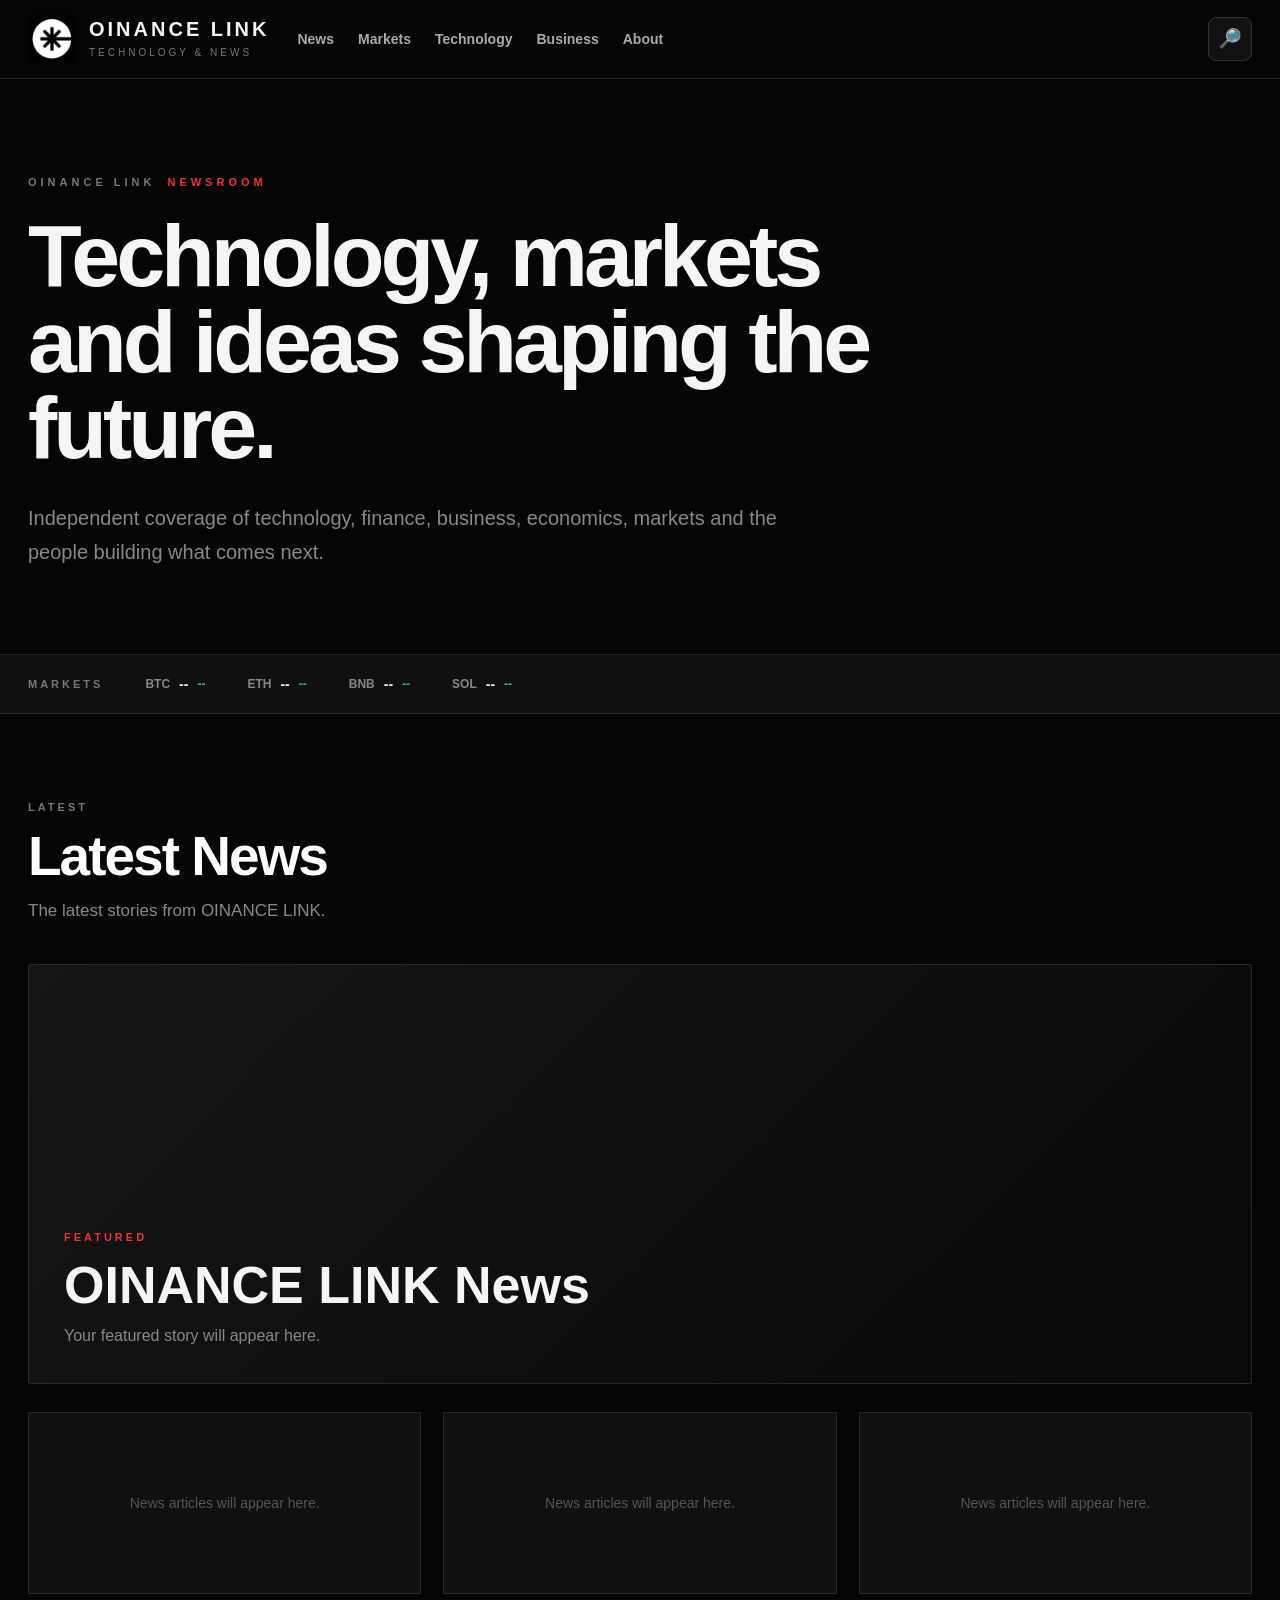
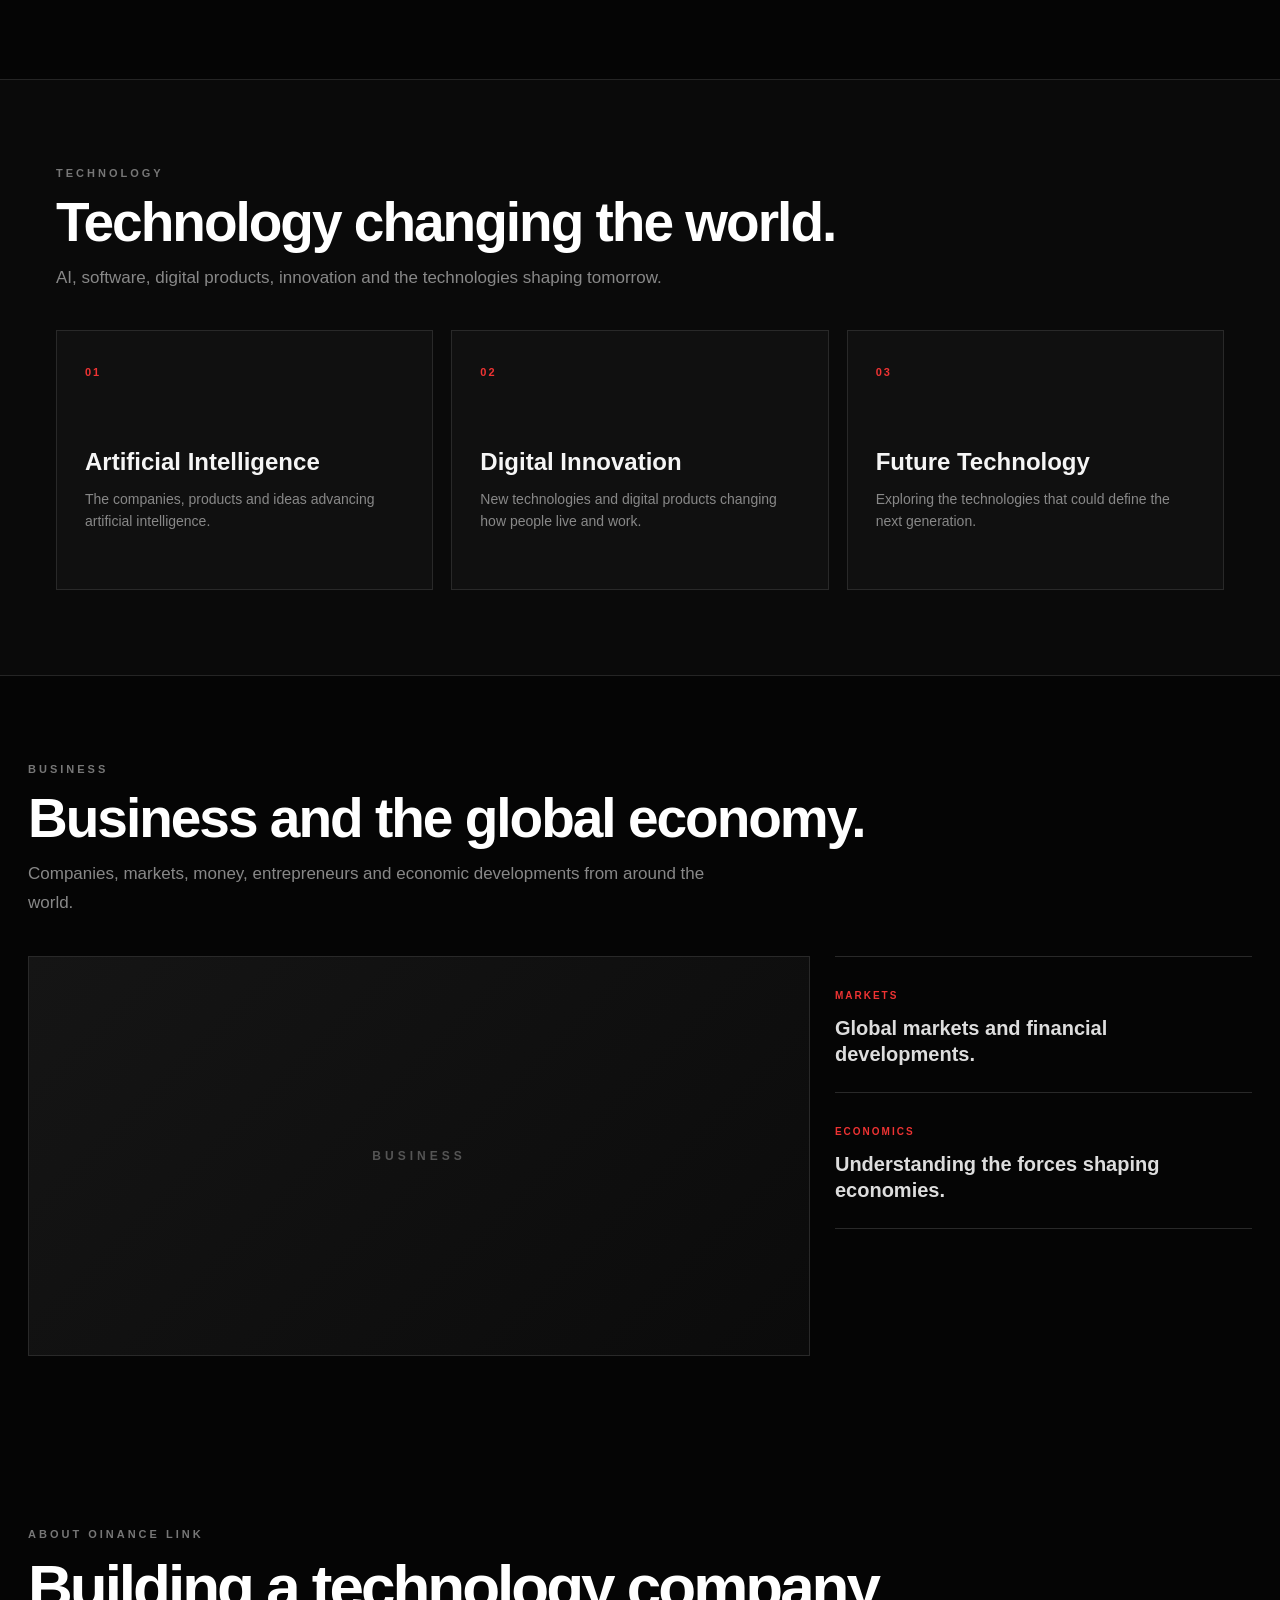
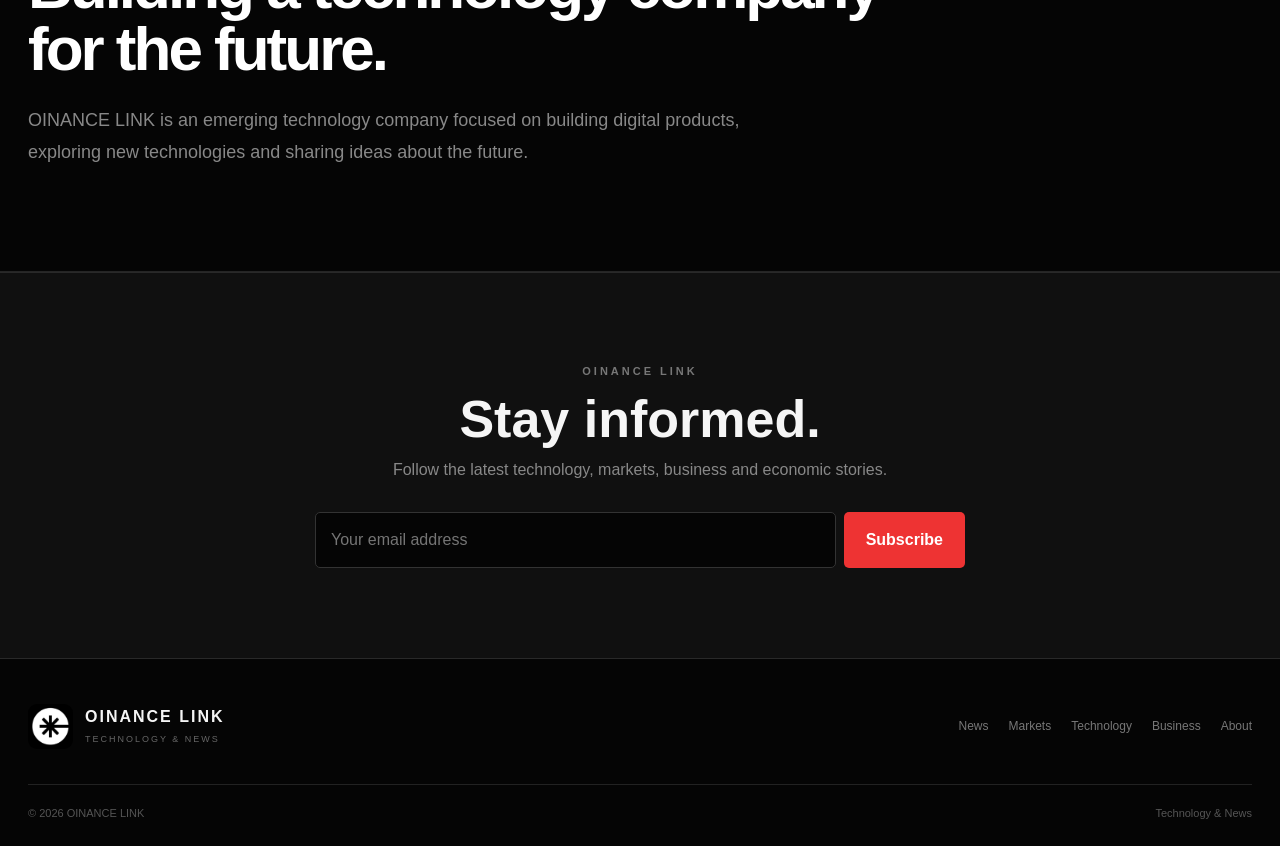
<file: index.html>
<!DOCTYPE html>
<html lang="en">
<head>

  <meta charset="UTF-8">

  <meta
    name="viewport"
    content="width=device-width, initial-scale=1.0"
  >

  <meta
    name="description"
    content="OINANCE LINK — Technology, finance, markets, business, economics and global news."
  >

  <meta name="theme-color" content="#050505">

  <title>OINANCE LINK — Technology & News</title>

  <!-- Main stylesheet -->
  <link rel="stylesheet" href="style.css?v=3">

</head>

<body>


  <!-- ==================================================
       HEADER
  ================================================== -->

  <header class="site-header">

    <div class="header-inner">

      <!-- LOGO -->

      <a
        href="index.html"
        class="brand"
      >

        <img
          src="IMG_20260916_192545.jpg"
          alt="OINANCE LINK"
          class="brand-logo"
        >

        <div class="brand-text">

          <strong>
            OINANCE LINK
          </strong>

          <span>
            TECHNOLOGY & NEWS
          </span>

        </div>

      </a>


      <!-- DESKTOP NAVIGATION -->

      <nav
        class="desktop-nav"
        aria-label="Main navigation"
      >

        <a href="#news">
          News
        </a>

        <a href="#markets">
          Markets
        </a>

        <a href="#technology">
          Technology
        </a>

        <a href="#business">
          Business
        </a>

        <a href="#about">
          About
        </a>

      </nav>


      <!-- SEARCH BUTTON -->

      <button
        type="button"
        class="search-button"
        id="searchToggle"
        aria-label="Open search"
        aria-expanded="false"
      >
        🔎
      </button>


      <!-- MOBILE MENU BUTTON -->

      <button
        type="button"
        class="menu-button"
        id="menuToggle"
        aria-label="Open menu"
        aria-expanded="false"
      >
        ☰
      </button>

    </div>


    <!-- ==================================================
         SEARCH PANEL
    ================================================== -->

    <div
      class="search-panel"
      id="searchPanel"
    >

      <div class="search-inner">

        <input
          type="search"
          id="searchInput"
          placeholder="Search OINANCE LINK..."
          autocomplete="off"
        >

        <button
          type="button"
          id="searchClose"
          aria-label="Close search"
        >
          ✕
        </button>

      </div>

    </div>


    <!-- ==================================================
         MOBILE MENU
    ================================================== -->

    <nav
      class="mobile-menu"
      id="mobileMenu"
      aria-label="Mobile navigation"
    >

      <a href="#news">
        News
      </a>

      <a href="#markets">
        Markets
      </a>

      <a href="#technology">
        Technology
      </a>

      <a href="#business">
        Business
      </a>

      <a href="#about">
        About
      </a>

    </nav>

  </header>


  <!-- ==================================================
       MAIN
  ================================================== -->

  <main>


    <!-- ==================================================
         HERO
    ================================================== -->

    <section class="hero">

      <div class="hero-inner">

        <div class="hero-label">

          <span>
            OINANCE LINK
          </span>

          <strong>
            NEWSROOM
          </strong>

        </div>


        <h1>
          Technology, markets
          and ideas shaping
          the future.
        </h1>


        <p>
          Independent coverage of technology,
          finance, business, economics, markets
          and the people building what comes next.
        </p>

      </div>

    </section>


    <!-- ==================================================
         MARKET BAR
    ================================================== -->

    <section
      class="market-bar"
      id="markets"
    >

      <div class="market-bar-inner">


        <div class="market-label">
          MARKETS
        </div>


        <!-- BTC -->

        <div class="market-item">

          <span>
            BTC
          </span>

          <strong id="btcPrice">
            Loading...
          </strong>

          <em id="btcChange">
            --
          </em>

        </div>


        <!-- ETH -->

        <div class="market-item">

          <span>
            ETH
          </span>

          <strong id="ethPrice">
            Loading...
          </strong>

          <em id="ethChange">
            --
          </em>

        </div>


        <!-- BNB -->

        <div class="market-item">

          <span>
            BNB
          </span>

          <strong id="bnbPrice">
            Loading...
          </strong>

          <em id="bnbChange">
            --
          </em>

        </div>


        <!-- SOL -->

        <div class="market-item">

          <span>
            SOL
          </span>

          <strong id="solPrice">
            Loading...
          </strong>

          <em id="solChange">
            --
          </em>

        </div>

      </div>

    </section>


    <!-- ==================================================
         NEWS
    ================================================== -->

    <section
      class="section"
      id="news"
    >

      <div class="section-heading">

        <div class="eyebrow">
          LATEST
        </div>

        <h2>
          Latest News
        </h2>

        <p>
          The latest stories from OINANCE LINK.
        </p>

      </div>


      <!-- FEATURED -->

      <div
        class="featured-news"
        id="featuredNews"
      >

        <div class="featured-placeholder">

          <span>
            FEATURED
          </span>

          <h2>
            OINANCE LINK News
          </h2>

          <p>
            Your featured story will appear here.
          </p>

        </div>

      </div>


      <!-- NEWS GRID -->

      <div
        class="news-grid"
        id="newsGrid"
      >

        <article class="news-card">

          <div class="news-placeholder">
            News articles will appear here.
          </div>

        </article>


        <article class="news-card">

          <div class="news-placeholder">
            News articles will appear here.
          </div>

        </article>


        <article class="news-card">

          <div class="news-placeholder">
            News articles will appear here.
          </div>

        </article>

      </div>

    </section>


    <!-- ==================================================
         TECHNOLOGY
    ================================================== -->

    <section
      class="section dark-section"
      id="technology"
    >

      <div class="section-heading">

        <div class="eyebrow">
          TECHNOLOGY
        </div>

        <h2>
          Technology changing the world.
        </h2>

        <p>
          AI, software, digital products,
          innovation and the technologies
          shaping tomorrow.
        </p>

      </div>


      <div class="simple-grid">


        <article class="feature-box">

          <span>
            01
          </span>

          <h3>
            Artificial Intelligence
          </h3>

          <p>
            The companies, products and ideas
            advancing artificial intelligence.
          </p>

        </article>


        <article class="feature-box">

          <span>
            02
          </span>

          <h3>
            Digital Innovation
          </h3>

          <p>
            New technologies and digital products
            changing how people live and work.
          </p>

        </article>


        <article class="feature-box">

          <span>
            03
          </span>

          <h3>
            Future Technology
          </h3>

          <p>
            Exploring the technologies that could
            define the next generation.
          </p>

        </article>

      </div>

    </section>


    <!-- ==================================================
         BUSINESS
    ================================================== -->

    <section
      class="section"
      id="business"
    >

      <div class="section-heading">

        <div class="eyebrow">
          BUSINESS
        </div>

        <h2>
          Business and the global economy.
        </h2>

        <p>
          Companies, markets, money, entrepreneurs
          and economic developments from around
          the world.
        </p>

      </div>


      <div class="business-layout">


        <div class="business-main">

          <div class="business-placeholder">
            BUSINESS
          </div>

        </div>


        <div class="business-side">

          <article>

            <span>
              MARKETS
            </span>

            <h3>
              Global markets and financial
              developments.
            </h3>

          </article>


          <article>

            <span>
              ECONOMICS
            </span>

            <h3>
              Understanding the forces
              shaping economies.
            </h3>

          </article>

        </div>

      </div>

    </section>


    <!-- ==================================================
         ABOUT
    ================================================== -->

    <section
      class="section about-section"
      id="about"
    >

      <div class="about-content">

        <div class="eyebrow">
          ABOUT OINANCE LINK
        </div>

        <h2>
          Building a technology company
          for the future.
        </h2>

        <p>
          OINANCE LINK is an emerging technology
          company focused on building digital products,
          exploring new technologies and sharing ideas
          about the future.
        </p>

      </div>

    </section>


    <!-- ==================================================
         NEWSLETTER
    ================================================== -->

    <section class="newsletter">

      <div class="newsletter-inner">

        <div class="eyebrow">
          OINANCE LINK
        </div>

        <h2>
          Stay informed.
        </h2>

        <p>
          Follow the latest technology, markets,
          business and economic stories.
        </p>


        <form
          class="newsletter-form"
          id="newsletterForm"
        >

          <input
            type="email"
            id="newsletterEmail"
            placeholder="Your email address"
            autocomplete="email"
            required
          >

          <button type="submit">
            Subscribe
          </button>

        </form>

      </div>

    </section>

  </main>


  <!-- ==================================================
       FOOTER
  ================================================== -->

  <footer class="site-footer">

    <div class="footer-inner">


      <a
        href="index.html"
        class="footer-brand"
      >

        <img
          src="IMG_20260916_192545.jpg"
          alt="OINANCE LINK"
        >

        <div>

          <strong>
            OINANCE LINK
          </strong>

          <span>
            TECHNOLOGY & NEWS
          </span>

        </div>

      </a>


      <div class="footer-links">

        <a href="#news">
          News
        </a>

        <a href="#markets">
          Markets
        </a>

        <a href="#technology">
          Technology
        </a>

        <a href="#business">
          Business
        </a>

        <a href="#about">
          About
        </a>

      </div>

    </div>


    <div class="footer-bottom">

      <span>
        ©
        <span id="currentYear"></span>
        OINANCE LINK
      </span>

      <span>
        Technology & News
      </span>

    </div>

  </footer>


  <!-- ==================================================
       JAVASCRIPT
       
       ?v=3 forces the browser/GitHub Pages
       to request the newest JavaScript.
  ================================================== -->

  <script
    src="script.js?v=3"
    defer
  ></script>


</body>
</html>
</file>
<file: style.css>
/* =========================================================
   OINANCE LINK
   TECHNOLOGY & NEWS
   CLEAN NEWSROOM DESIGN
========================================================= */

* {
  box-sizing: border-box;
}

html {
  scroll-behavior: smooth;
}

body {
  margin: 0;
  background: #050505;
  color: #f5f5f5;
  font-family: Arial, Helvetica, sans-serif;
  line-height: 1.5;
}

a {
  color: inherit;
  text-decoration: none;
}

button,
input {
  font: inherit;
}


/* =========================================================
   HEADER
========================================================= */

.site-header {
  position: sticky;
  top: 0;
  z-index: 1000;

  background: rgba(5, 5, 5, 0.96);

  border-bottom: 1px solid #252525;

  backdrop-filter: blur(14px);
}

.header-inner {
  width: 100%;
  max-width: 1450px;

  min-height: 78px;

  margin: 0 auto;
  padding: 0 28px;

  display: flex;
  align-items: center;

  gap: 28px;
}


/* =========================================================
   BRAND
========================================================= */

.brand {
  display: flex;
  align-items: center;

  gap: 13px;

  min-width: 235px;
}

.brand-logo {
  width: 48px;
  height: 48px;

  object-fit: cover;

  display: block;

  border-radius: 10px;
}

.brand-text {
  display: flex;
  flex-direction: column;
}

.brand-text strong {
  font-size: 20px;

  letter-spacing: 3px;

  line-height: 1;
}

.brand-text span {
  margin-top: 6px;

  color: #777;

  font-size: 10px;

  letter-spacing: 3px;
}


/* =========================================================
   DESKTOP NAVIGATION
========================================================= */

.desktop-nav {
  flex: 1;

  display: flex;
  align-items: center;

  gap: 24px;
}

.desktop-nav a {
  color: #aaa;

  font-size: 14px;

  font-weight: 600;

  transition: color 0.2s ease;
}

.desktop-nav a:hover {
  color: #fff;
}


/* =========================================================
   SEARCH BUTTON
========================================================= */

.search-button {
  width: 44px;
  height: 44px;

  flex-shrink: 0;

  border: 1px solid #333;

  border-radius: 8px;

  background: #111;

  color: #fff;

  cursor: pointer;

  font-size: 19px;

  transition:
    background 0.2s ease,
    border-color 0.2s ease;
}

.search-button:hover {
  background: #181818;

  border-color: #555;
}


/* =========================================================
   SEARCH PANEL
========================================================= */

.search-panel {
  display: none;

  position: fixed;

  top: 78px;
  left: 0;
  right: 0;

  z-index: 999;

  padding: 20px;

  background: #0b0b0b;

  border-bottom: 1px solid #333;
}

.search-panel.open {
  display: block;
}

.search-inner {
  width: 100%;
  max-width: 1000px;

  margin: 0 auto;

  display: flex;

  gap: 10px;
}

.search-inner input {
  flex: 1;

  min-width: 0;

  padding: 15px 16px;

  background: #171717;

  border: 1px solid #333;

  border-radius: 7px;

  color: #fff;

  outline: none;
}

.search-inner input:focus {
  border-color: #777;
}

.search-inner button {
  width: 50px;

  border: 1px solid #333;

  border-radius: 7px;

  background: #171717;

  color: #fff;

  cursor: pointer;
}


/* =========================================================
   MOBILE MENU
========================================================= */

.menu-button {
  display: none;

  width: 44px;
  height: 44px;

  flex-shrink: 0;

  border: 1px solid #333;

  border-radius: 8px;

  background: #111;

  color: #fff;

  font-size: 22px;

  cursor: pointer;
}

.mobile-menu {
  display: none;

  background: #080808;

  border-top: 1px solid #222;
}

.mobile-menu.open {
  display: block;
}

.mobile-menu a {
  display: block;

  padding: 16px 25px;

  border-bottom: 1px solid #222;

  color: #ccc;

  font-size: 15px;
}

.mobile-menu a:hover {
  color: #fff;

  background: #101010;
}


/* =========================================================
   HERO
========================================================= */

.hero {
  width: 100%;

  border-bottom: 1px solid #252525;
}

.hero-inner {
  width: 100%;
  max-width: 1450px;

  margin: 0 auto;

  padding: 95px 28px 85px;
}

.hero-label {
  display: flex;
  align-items: center;

  gap: 12px;

  margin-bottom: 22px;

  color: #777;

  font-size: 11px;

  font-weight: bold;

  letter-spacing: 4px;
}

.hero-label span {
  color: #777;
}

.hero-label strong {
  color: #e33;

  font-weight: bold;
}

.hero h1 {
  max-width: 950px;

  margin: 0;

  font-size: clamp(48px, 7vw, 88px);

  line-height: 0.98;

  letter-spacing: -4px;
}

.hero p {
  max-width: 760px;

  margin: 30px 0 0;

  color: #888;

  font-size: 20px;

  line-height: 1.7;
}


/* =========================================================
   MARKET BAR
========================================================= */

.market-bar {
  width: 100%;

  overflow: hidden;

  background: #101010;

  border-bottom: 1px solid #292929;
}

.market-bar-inner {
  width: max-content;
  min-width: 100%;

  min-height: 58px;

  padding: 0 28px;

  display: flex;
  align-items: center;

  gap: 42px;
}

.market-label {
  color: #777;

  font-size: 11px;

  font-weight: bold;

  letter-spacing: 3px;

  white-space: nowrap;
}

.market-item {
  display: flex;
  align-items: center;

  gap: 9px;

  white-space: nowrap;
}

.market-item span {
  color: #888;

  font-size: 12px;

  font-weight: bold;
}

.market-item strong {
  color: #eee;

  font-size: 14px;
}

.market-item em {
  color: #24c76b;

  font-size: 12px;

  font-style: normal;

  font-weight: bold;
}

.market-up {
  color: #24c76b !important;
}

.market-down {
  color: #ef4444 !important;
}


/* =========================================================
   COMMON SECTION
========================================================= */

.section {
  width: 100%;
  max-width: 1450px;

  margin: 0 auto;

  padding: 85px 28px;
}

.section-heading {
  margin-bottom: 38px;
}

.eyebrow {
  color: #777;

  font-size: 11px;

  font-weight: bold;

  letter-spacing: 3px;
}

.section-heading h2 {
  max-width: 850px;

  margin: 12px 0;

  color: #fff;

  font-size: clamp(36px, 5vw, 55px);

  line-height: 1.05;

  letter-spacing: -2px;
}

.section-heading p {
  max-width: 720px;

  margin: 0;

  color: #888;

  font-size: 17px;

  line-height: 1.7;
}


/* =========================================================
   FEATURED NEWS
========================================================= */

.featured-news {
  width: 100%;

  margin-bottom: 28px;
}

.featured-placeholder {
  min-height: 420px;

  padding: 35px;

  display: flex;
  flex-direction: column;

  justify-content: flex-end;

  background:
    linear-gradient(
      135deg,
      #151515,
      #090909
    );

  border: 1px solid #292929;

  border-radius: 2px;
}

.featured-placeholder span {
  color: #e33;

  font-size: 11px;

  font-weight: bold;

  letter-spacing: 3px;
}

.featured-placeholder h2 {
  max-width: 850px;

  margin: 12px 0;

  font-size: clamp(30px, 5vw, 52px);

  line-height: 1.05;
}

.featured-placeholder p {
  max-width: 700px;

  margin: 0;

  color: #888;

  font-size: 16px;
}


/* =========================================================
   NEWS GRID
========================================================= */

.news-grid {
  display: grid;

  grid-template-columns:
    repeat(3, minmax(0, 1fr));

  gap: 22px;
}

.news-card {
  min-width: 0;

  overflow: hidden;

  background: #101010;

  border: 1px solid #292929;

  transition:
    transform 0.2s ease,
    border-color 0.2s ease;
}

.news-card:hover {
  transform: translateY(-3px);

  border-color: #555;
}

.news-placeholder {
  min-height: 180px;

  padding: 25px;

  display: flex;
  align-items: center;
  justify-content: center;

  color: #555;

  text-align: center;

  font-size: 14px;
}

.news-image {
  width: 100%;

  height: 210px;

  display: block;

  object-fit: cover;

  background: #151515;
}

.news-content {
  padding: 23px;
}

.news-category {
  color: #e33;

  font-size: 10px;

  font-weight: bold;

  letter-spacing: 2px;
}

.news-content h3 {
  margin: 10px 0;

  color: #fff;

  font-size: 24px;

  line-height: 1.15;
}

.news-content p {
  margin: 0;

  color: #999;

  font-size: 15px;

  line-height: 1.65;
}

.news-meta {
  margin-top: 18px;

  padding-top: 14px;

  border-top: 1px solid #292929;

  color: #666;

  font-size: 11px;
}


/* =========================================================
   DARK SECTIONS
========================================================= */

.dark-section {
  max-width: none;

  background: #0a0a0a;

  border-top: 1px solid #252525;

  border-bottom: 1px solid #252525;
}

.dark-section > .section-heading,
.dark-section > .simple-grid {
  width: 100%;
  max-width: 1450px;

  margin-left: auto;
  margin-right: auto;

  padding-left: 28px;
  padding-right: 28px;
}

.dark-section > .section-heading {
  padding-top: 0;
}


/* =========================================================
   TECHNOLOGY GRID
========================================================= */

.simple-grid {
  display: grid;

  grid-template-columns:
    repeat(3, minmax(0, 1fr));

  gap: 18px;
}

.feature-box {
  min-height: 260px;

  padding: 28px;

  background: #101010;

  border: 1px solid #292929;

  transition:
    transform 0.2s ease,
    border-color 0.2s ease;
}

.feature-box:hover {
  transform: translateY(-3px);

  border-color: #555;
}

.feature-box > span {
  color: #e33;

  font-size: 11px;

  font-weight: bold;

  letter-spacing: 2px;
}

.feature-box h3 {
  margin: 65px 0 12px;

  font-size: 24px;

  line-height: 1.15;
}

.feature-box p {
  margin: 0;

  color: #888;

  font-size: 14px;

  line-height: 1.6;
}


/* =========================================================
   BUSINESS
========================================================= */

.business-layout {
  display: grid;

  grid-template-columns:
    minmax(0, 1.5fr)
    minmax(280px, 0.8fr);

  gap: 25px;
}

.business-main {
  min-height: 400px;
}

.business-placeholder {
  width: 100%;
  height: 100%;
  min-height: 400px;

  display: flex;
  align-items: center;
  justify-content: center;

  background:
    linear-gradient(
      135deg,
      #151515,
      #0b0b0b
    );

  border: 1px solid #292929;

  color: #555;

  font-size: 12px;

  font-weight: bold;

  letter-spacing: 4px;
}

.business-side {
  display: flex;
  flex-direction: column;

  border-top: 1px solid #292929;
}

.business-side article {
  padding: 25px 0;

  border-bottom: 1px solid #292929;
}

.business-side span {
  color: #e33;

  font-size: 10px;

  font-weight: bold;

  letter-spacing: 2px;
}

.business-side h3 {
  margin: 9px 0 0;

  color: #ddd;

  font-size: 20px;

  line-height: 1.3;
}


/* =========================================================
   ABOUT
========================================================= */

.about-section {
  border-bottom: 1px solid #252525;
}

.about-content {
  max-width: 900px;
}

.about-content h2 {
  margin: 14px 0 25px;

  color: #fff;

  font-size: clamp(38px, 5vw, 62px);

  line-height: 1;

  letter-spacing: -3px;
}

.about-content p {
  max-width: 780px;

  color: #888;

  font-size: 18px;

  line-height: 1.75;
}


/* =========================================================
   NEWSLETTER
========================================================= */

.newsletter {
  width: 100%;

  padding: 90px 28px;

  background: #101010;

  border-top: 1px solid #292929;

  border-bottom: 1px solid #292929;
}

.newsletter-inner {
  width: 100%;
  max-width: 850px;

  margin: 0 auto;

  text-align: center;
}

.newsletter-inner h2 {
  margin: 13px 0;

  font-size: clamp(36px, 5vw, 52px);

  line-height: 1;
}

.newsletter-inner p {
  max-width: 650px;

  margin: 0 auto;

  color: #888;

  font-size: 16px;
}

.newsletter-form {
  width: 100%;
  max-width: 650px;

  margin: 30px auto 0;

  display: flex;

  gap: 8px;
}

.newsletter-form input {
  flex: 1;

  min-width: 0;

  padding: 15px;

  background: #050505;

  border: 1px solid #333;

  border-radius: 5px;

  color: #fff;

  outline: none;
}

.newsletter-form input:focus {
  border-color: #777;
}

.newsletter-form button {
  padding: 15px 22px;

  border: 0;

  border-radius: 5px;

  background: #e33;

  color: #fff;

  font-weight: bold;

  cursor: pointer;

  transition: background 0.2s ease;
}

.newsletter-form button:hover {
  background: #f04444;
}


/* =========================================================
   FOOTER
========================================================= */

.site-footer {
  width: 100%;

  padding: 45px 28px 25px;

  background: #050505;
}

.footer-inner {
  width: 100%;
  max-width: 1450px;

  margin: 0 auto;

  display: flex;

  justify-content: space-between;
  align-items: center;

  gap: 30px;
}

.footer-brand {
  display: flex;
  align-items: center;

  gap: 12px;
}

.footer-brand img {
  width: 45px;
  height: 45px;

  object-fit: cover;

  border-radius: 9px;
}

.footer-brand div {
  display: flex;
  flex-direction: column;
}

.footer-brand strong {
  letter-spacing: 2px;
}

.footer-brand span {
  margin-top: 4px;

  color: #666;

  font-size: 9px;

  letter-spacing: 2px;
}

.footer-links {
  display: flex;
  flex-wrap: wrap;

  gap: 20px;

  align-items: center;
}

.footer-links a {
  color: #777;

  font-size: 12px;

  transition: color 0.2s ease;
}

.footer-links a:hover {
  color: #fff;
}

.footer-bottom {
  width: 100%;
  max-width: 1450px;

  margin: 35px auto 0;

  padding-top: 20px;

  display: flex;

  justify-content: space-between;

  border-top: 1px solid #222;

  color: #555;

  font-size: 11px;
}


/* =========================================================
   TABLET
========================================================= */

@media (max-width: 1000px) {

  .desktop-nav {
    gap: 15px;
  }

  .desktop-nav a {
    font-size: 12px;
  }

  .news-grid {
    grid-template-columns:
      repeat(2, minmax(0, 1fr));
  }

  .simple-grid {
    grid-template-columns:
      repeat(2, minmax(0, 1fr));
  }

}


/* =========================================================
   MOBILE
========================================================= */

@media (max-width: 900px) {

  .desktop-nav {
    display: none;
  }

  .menu-button {
    display: block;

    margin-left: 0;
  }

  .header-inner {
    padding: 0 18px;

    gap: 10px;
  }

  .brand {
    flex: 1;

    min-width: 0;
  }

  .brand-logo {
    width: 46px;
    height: 46px;
  }

  .brand-text strong {
    font-size: 17px;

    letter-spacing: 3px;
  }

  .brand-text span {
    font-size: 9px;

    letter-spacing: 2px;
  }

  .search-button {
    width: 44px;
    height: 44px;
  }

  .hero-inner {
    padding: 70px 18px 65px;
  }

  .hero h1 {
    font-size: clamp(44px, 12vw, 65px);

    letter-spacing: -3px;
  }

  .hero p {
    font-size: 17px;
  }

  .section {
    padding: 70px 18px;
  }

  .featured-placeholder {
    min-height: 350px;

    padding: 25px;
  }

  .news-grid {
    grid-template-columns: 1fr;
  }

  .business-layout {
    grid-template-columns: 1fr;
  }

  .simple-grid {
    grid-template-columns: 1fr;
  }

  .dark-section > .section-heading,
  .dark-section > .simple-grid {
    padding-left: 18px;
    padding-right: 18px;
  }

  .footer-inner {
    align-items: flex-start;

    flex-direction: column;
  }

}


/* =========================================================
   SMALL MOBILE
========================================================= */

@media (max-width: 600px) {

  .header-inner {
    min-height: 72px;
  }

  .search-panel {
    top: 72px;

    padding: 14px;
  }

  .brand-logo {
    width: 43px;
    height: 43px;
  }

  .brand-text strong {
    font-size: 15px;

    letter-spacing: 2.5px;
  }

  .brand-text span {
    margin-top: 5px;

    font-size: 8px;

    letter-spacing: 2px;
  }

  .search-button,
  .menu-button {
    width: 42px;
    height: 42px;
  }

  .hero-inner {
    padding: 60px 18px 55px;
  }

  .hero-label {
    font-size: 9px;

    letter-spacing: 3px;
  }

  .hero h1 {
    font-size: 47px;

    line-height: 1.02;

    letter-spacing: -2.5px;
  }

  .hero p {
    margin-top: 25px;

    font-size: 16px;

    line-height: 1.7;
  }

  .market-bar-inner {
    min-height: 54px;

    padding: 0 18px;

    gap: 28px;
  }

  .market-label {
    font-size: 9px;

    letter-spacing: 2px;
  }

  .market-item {
    gap: 7px;
  }

  .market-item span {
    font-size: 11px;
  }

  .market-item strong {
    font-size: 13px;
  }

  .market-item em {
    font-size: 11px;
  }

  .section {
    padding: 60px 18px;
  }

  .section-heading {
    margin-bottom: 28px;
  }

  .section-heading h2 {
    font-size: 38px;

    letter-spacing: -2px;
  }

  .section-heading p {
    font-size: 16px;
  }

  .featured-placeholder {
    min-height: 320px;

    padding: 22px;
  }

  .featured-placeholder h2 {
    font-size: 31px;
  }

  .news-image {
    height: 185px;
  }

  .news-content {
    padding: 20px;
  }

  .news-content h3 {
    font-size: 23px;
  }

  .news-content p {
    font-size: 14px;
  }

  .feature-box {
    min-height: 220px;

    padding: 22px;
  }

  .feature-box h3 {
    margin-top: 45px;

    font-size: 22px;
  }

  .business-placeholder {
    min-height: 300px;
  }

  .about-content h2 {
    font-size: 42px;

    letter-spacing: -2px;
  }

  .about-content p {
    font-size: 16px;
  }

  .newsletter {
    padding: 65px 18px;
  }

  .newsletter-form {
    flex-direction: column;
  }

  .newsletter-form button {
    width: 100%;
  }

  .footer-links {
    gap: 14px;
  }

  .footer-bottom {
    align-items: flex-start;

    flex-direction: column;

    gap: 8px;
  }

}
</file>
